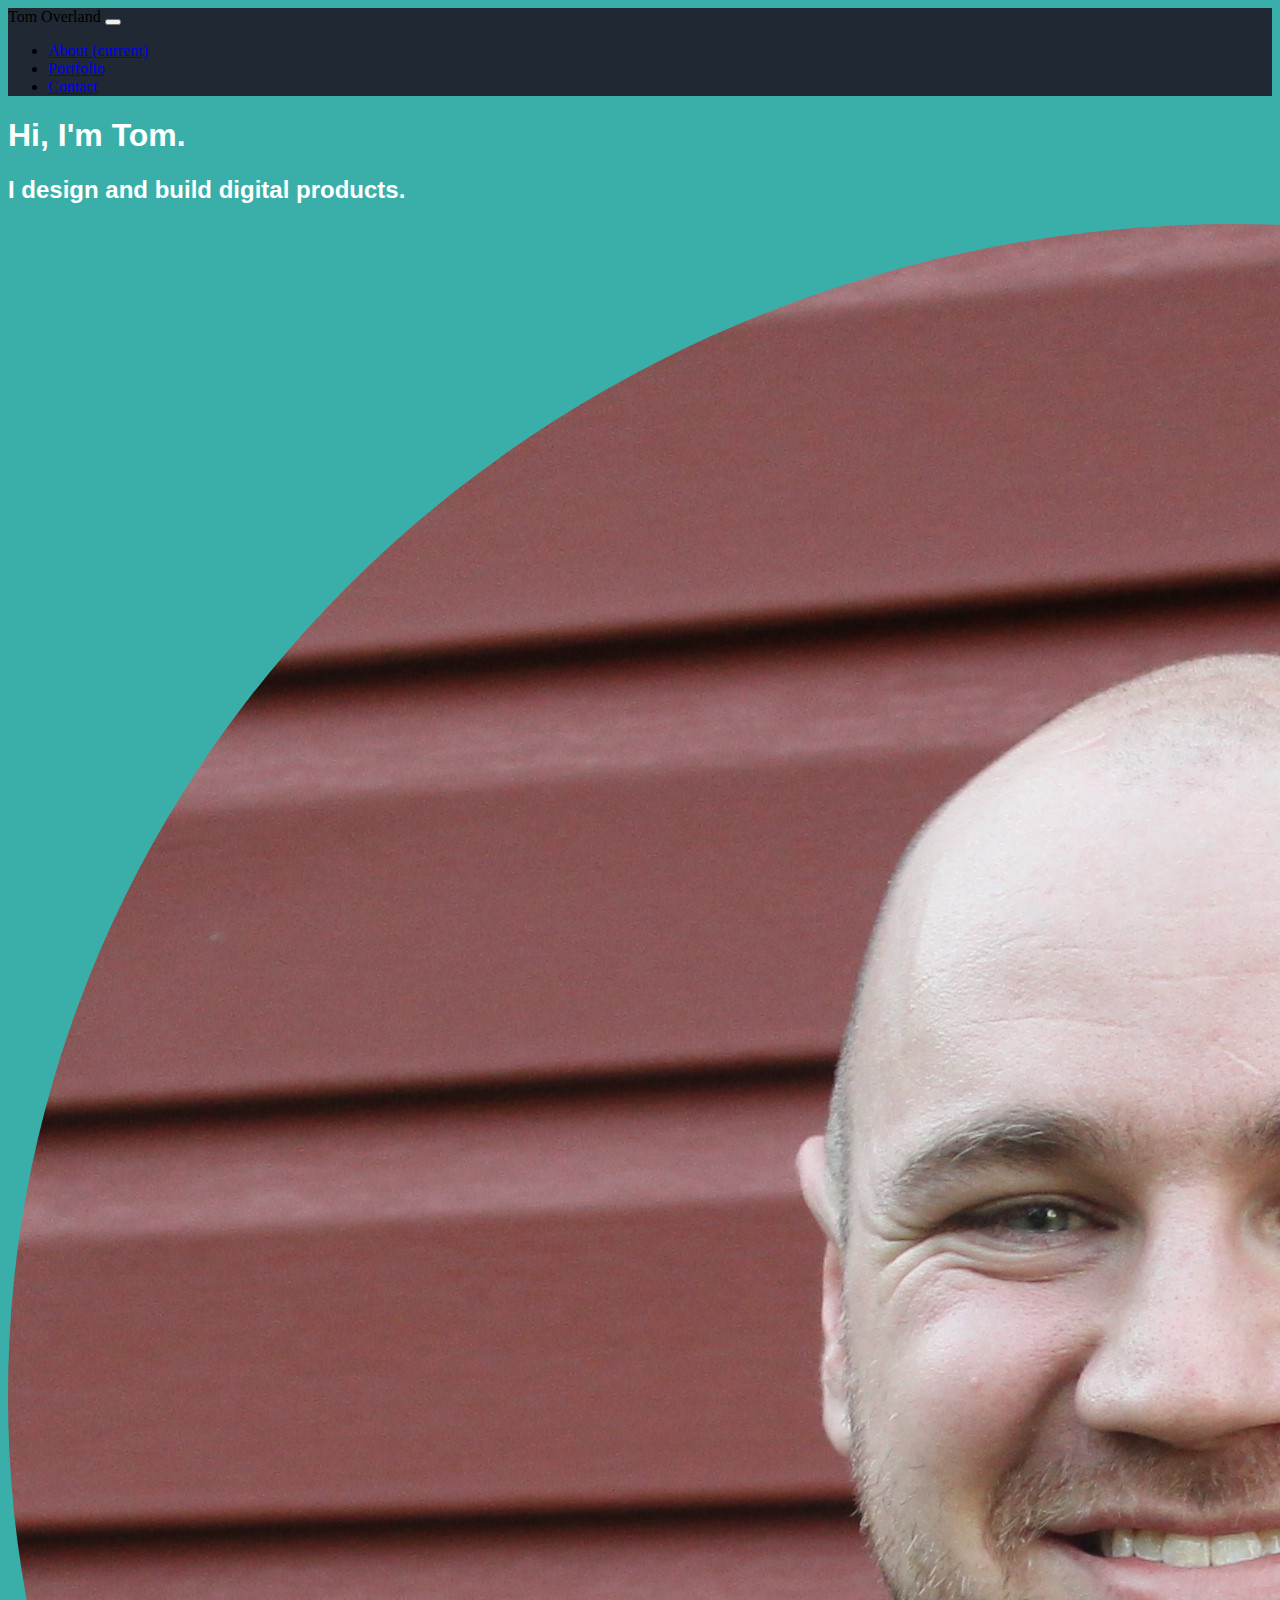
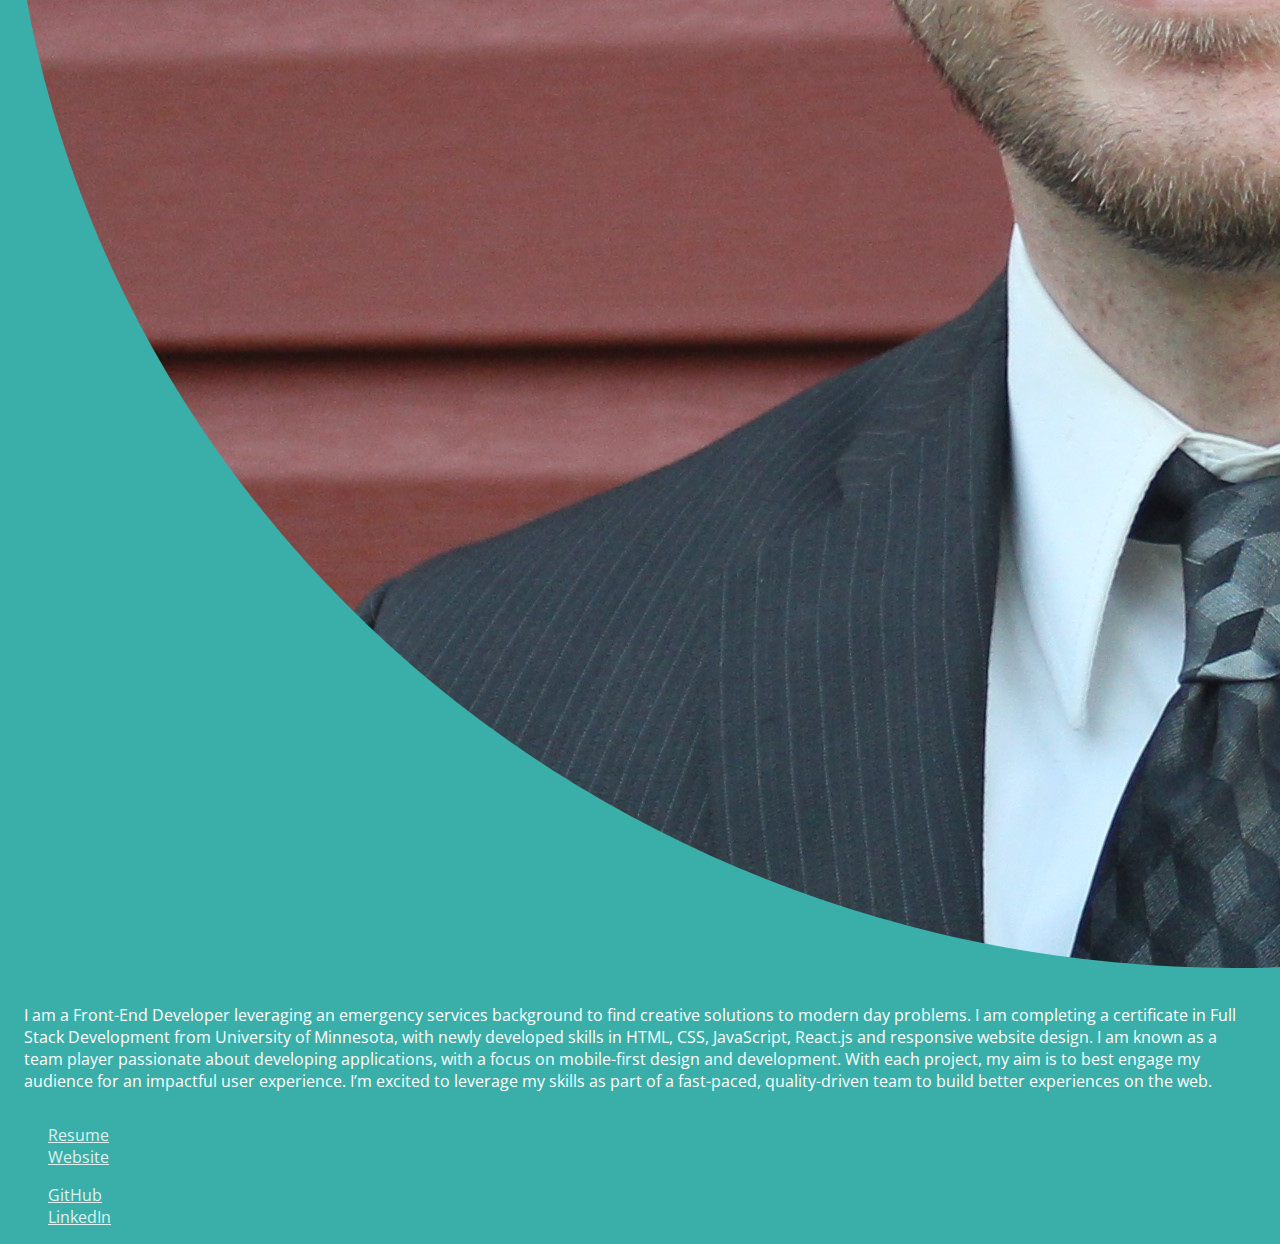
<file: index.html>
<!DOCTYPE html>
<html lang="en">
  <head>
    <meta charset="UTF-8" />
    <meta name="viewport" content="width=device-width, initial-scale=1.0" />
    <link
      rel="stylesheet"
      href="https://stackpath.bootstrapcdn.com/bootstrap/4.5.0/css/bootstrap.min.css"
      integrity="sha384-9aIt2nRpC12Uk9gS9baDl411NQApFmC26EwAOH8WgZl5MYYxFfc+NcPb1dKGj7Sk"
      crossorigin="anonymous"
    />
    <link
      href="https://fonts.googleapis.com/css2?family=Open+Sans:ital,wght@0,300;0,400;0,600;0,700;0,800;1,300;1,400;1,600;1,700;1,800&display=swap"
      rel="stylesheet"
    />
    <link rel="stylesheet" href="./assets/style.css" type="text/css" />
    <title>Tom Overland</title>
  </head>

  <body>
    <!--Nav Bar Brand-->
    <nav class="navbar navbar-expand-lg navbar-dark bg-dark">
      <a class="navbar-brand">Tom Overland</a>
      <!--Hamburger Navbar Button-->
      <button
        class="navbar-toggler"
        type="button"
        data-toggle="collapse"
        data-target="#navbarNav"
        aria-controls="navbarNav"
        aria-expanded="false"
        aria-label="Toggle navigation"
      >
        <span class="navbar-toggler-icon"></span>
      </button>
      <!--Navbar-->
      <div class="collapse navbar-collapse justify-content-end" id="navbarNav">
        <ul class="navbar-nav">
          <li class="nav-item active">
            <a class="nav-link" href="./index.html"
              >About <span class="sr-only">(current)</span></a
            >
          </li>
          <li class="nav-item">
            <a class="nav-link" href="./portfolio.html">Portfolio</a>
          </li>
          <li class="nav-item">
            <a class="nav-link" href="./contact.html">Contact</a>
          </li>
        </ul>
      </div>
    </nav>

    <!--About Me Header-->
    <div class="container mt-3">
      <div class="row">
        <div class="col d-flex justify-content-center">
          <h1 class="white">Hi, I'm Tom.</h1>
        </div>
      </div>
      <div class="row">
        <div class="col d-flex justify-content-center">
          <h2 class="white">
            I design and build digital products.
          </h2>
        </div>
      </div>
    </div>

    <!--Photo-->
    <div class="container">
      <div class="row">
        <div class="col-3"></div>
        <div class="col-6">
          <img
            src="./assets/TomPhoto.JPG"
            id="profile-photo"
            class="img-fluid"
            alt="Photo of Tom Overland"
          />
        </div>
        <div class="col-3"></div>
      </div>
    </div>

    <!--Biography-->
    <div class="container biography mt-3">
      <!--Sub Text for Bio-->
      <div class="row">
        <div class="col d-flex justify-content-center">
          <p class="white">
            I am a Front-End Developer leveraging an emergency services background to find creative solutions to modern day problems.  
            I am completing a certificate in Full Stack Development from University of Minnesota, with newly developed skills in HTML, CSS, JavaScript, React.js and responsive website design.  
            I am known as a team player passionate about developing applications, with a focus on mobile-first design and development.  
            With each project, my aim is to best engage my audience for an impactful user experience.
            I’m excited to leverage my skills as part of a fast-paced, quality-driven team to build better experiences on the web.
          </p>
        </div>
      </div>
      <!--Links USED SUBROWS AND COLUMNS FOR PROJECT BONUS.  WILL REMOVE LATER-->
      <div class="container">
        <div class="row">
          <div class="col-md-3"></div>
          <div class="col-md-3 d-flex justify-content-center">
            <ul>
              <li>
                <!--Resume being edited-->
                <a href="http://www.google.com" class="darkwhite" target="_blank">Resume</a>
              </li>
              <li>
                <!--Website being edited-->
                <a href="http://www.google.com" class="darkwhite" target="_blank">Website</a>
              </li>
            </ul>
          </div>
          <div class="col-md-3 d-flex justify-content-center">
            <ul>
              <li>
                <a href="https://github.com/TomOverland" class="darkwhite" target="_blank">GitHub</a>
              </li>
              <li>
                <a href="https://www.linkedin.com/in/thomasoverland" class="darkwhite" target="_blank">LinkedIn</a>
              </li>
            </ul>
          </div>
          <div class="col-md-3"></div>
        </div>
      </div>
    </div>

    <!--Scripts-->
    <script
      src="https://code.jquery.com/jquery-3.5.1.slim.min.js"
      integrity="sha384-DfXdz2htPH0lsSSs5nCTpuj/zy4C+OGpamoFVy38MVBnE+IbbVYUew+OrCXaRkfj"
      crossorigin="anonymous"
    ></script>
    <script
      src="https://cdn.jsdelivr.net/npm/popper.js@1.16.0/dist/umd/popper.min.js"
      integrity="sha384-Q6E9RHvbIyZFJoft+2mJbHaEWldlvI9IOYy5n3zV9zzTtmI3UksdQRVvoxMfooAo"
      crossorigin="anonymous"
    ></script>
    <script
      src="https://stackpath.bootstrapcdn.com/bootstrap/4.5.0/js/bootstrap.min.js"
      integrity="sha384-OgVRvuATP1z7JjHLkuOU7Xw704+h835Lr+6QL9UvYjZE3Ipu6Tp75j7Bh/kR0JKI"
      crossorigin="anonymous"
    ></script>
  </body>
</html>
</file>
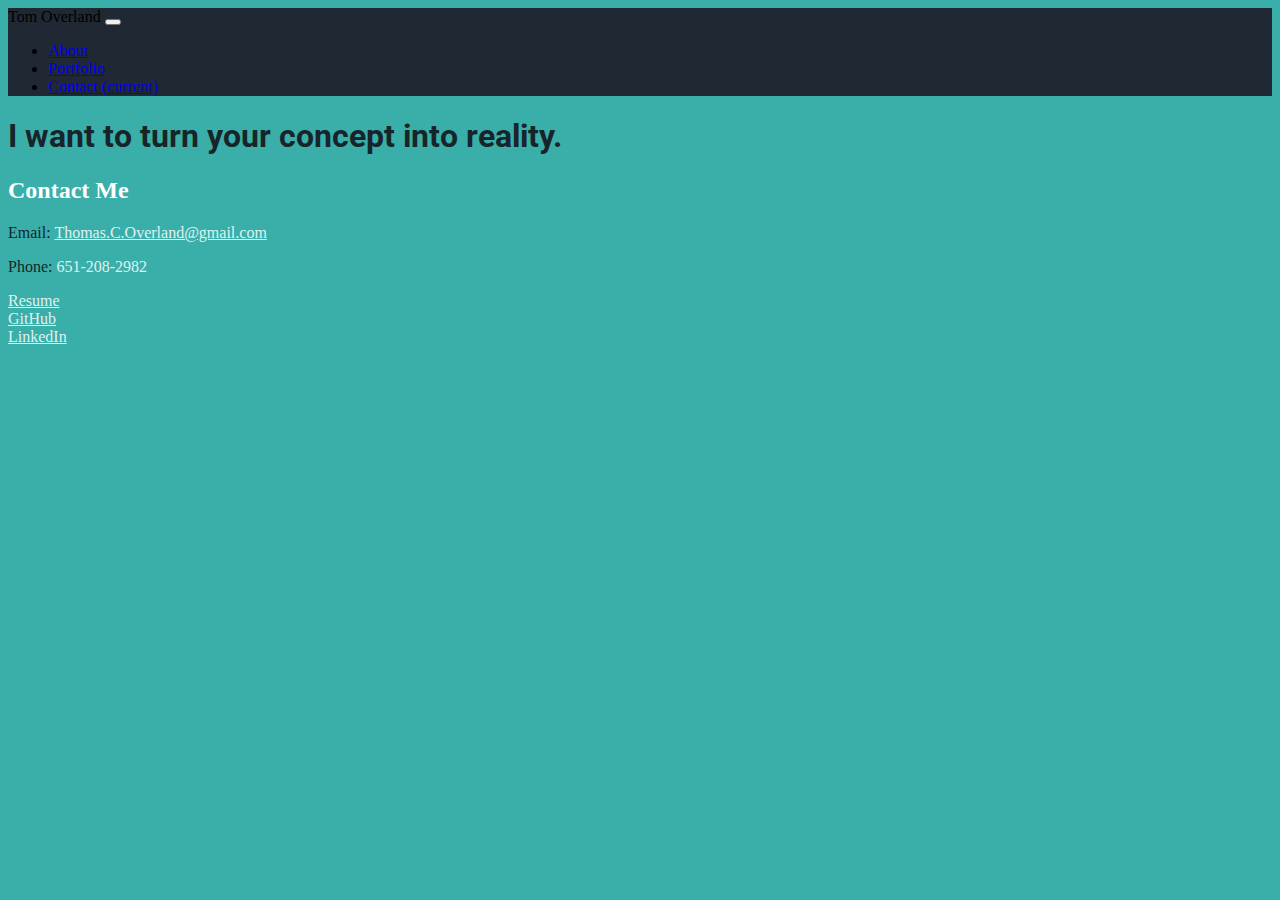
<file: contact.html>
<!DOCTYPE html>
<html lang="en">

<head>
  <meta charset="UTF-8" />
  <meta name="viewport" content="width=device-width, initial-scale=1.0" />
  <link rel="stylesheet" href="https://stackpath.bootstrapcdn.com/bootstrap/4.5.0/css/bootstrap.min.css"
    integrity="sha384-9aIt2nRpC12Uk9gS9baDl411NQApFmC26EwAOH8WgZl5MYYxFfc+NcPb1dKGj7Sk" crossorigin="anonymous" />
  <link
    href="https://fonts.googleapis.com/css2?family=Roboto:ital,wght@0,100;0,300;0,400;0,500;0,700;0,900;1,100;1,300;1,400;1,500;1,700;1,900&display=swap"
    rel="stylesheet" />
  <link
    href="https://fonts.googleapis.com/css2?family=Open+Sans:ital,wght@0,300;0,400;0,600;0,700;0,800;1,300;1,400;1,600;1,700;1,800&display=swap"
    rel="stylesheet" />
  <link rel="stylesheet" href="./assets/style.css" type="text/css" />
  <title>Tom Overland</title>
</head>

<body>
  <!--Nav Bar Brand-->
  <nav class="navbar navbar-expand-lg navbar-dark bg-dark">
    <a class="navbar-brand">Tom Overland</a>
    <!--Hamburger Navbar Button-->
    <button class="navbar-toggler" type="button" data-toggle="collapse" data-target="#navbarNav"
      aria-controls="navbarNav" aria-expanded="false" aria-label="Toggle navigation">
      <span class="navbar-toggler-icon"></span>
    </button>
    <!--Navbar-->
    <div class="collapse navbar-collapse justify-content-end" id="navbarNav">
      <ul class="navbar-nav">
        <li class="nav-item">
          <a class="nav-link" href="./index.html">About</a>
        </li>
        <li class="nav-item">
          <a class="nav-link" href="./portfolio.html">Portfolio</a>
        </li>
        <li class="nav-item active">
          <a class="nav-link disabled" href="./contact.html">Contact <span class="sr-only">(current)</span></a>
        </li>
      </ul>
    </div>
  </nav>
  <div class="container">
    <div class="row">
      <div class="col d-flex justify-content-center mt-4 mb-4">
        <h1 class="gray">I want to turn your concept into <span class="red">reality.</span></h1>
      </div>
    </div>
  </div>
  <section class="mb-4">
    <!--Section heading-->
    <h2 class="h1-responsive font-weight-bold text-center my-4 white">
      Contact Me
    </h2>
  </section>
  <div class="container">
    <div class="row">
      <div class="col d-flex justify-content-center">
        <p class="gray">
          Email: <a href="mailto:Thomas.C.Overland@gmail.com" class="darkwhite">Thomas.C.Overland@gmail.com</a>
        </p>
      </div>
    </div>
    <div class="row">
      <div class="col d-flex justify-content-center">
        <p class="gray">
          Phone: <span class="darkwhite">651-208-2982</span>
        </p>
      </div>
    </div>
    <div class="row">
      <div class="col d-flex mb-3 justify-content-center">
        <a href="https://drive.google.com/file/d/1pa6L8Xy4B1BS9oh3oAFTnw4IweTMQO5u/view?usp=sharing" class="darkwhite"
          target="_blank">Resume</a>
      </div>
    </div>
    <div class="row">
      <div class="col d-flex mb-3 justify-content-center">
        <a href="https://github.com/TomOverland" class="darkwhite" target="_blank">GitHub</a>
      </div>
    </div>
    <div class="row">
      <div class="col d-flex justify-content-center">
        <a href="https://www.linkedin.com/in/thomasoverland" class="darkwhite" target="_blank">LinkedIn</a>
      </div>
    </div>
  </div>

  <script src="https://code.jquery.com/jquery-3.5.1.slim.min.js"
    integrity="sha384-DfXdz2htPH0lsSSs5nCTpuj/zy4C+OGpamoFVy38MVBnE+IbbVYUew+OrCXaRkfj"
    crossorigin="anonymous"></script>
  <script src="https://cdn.jsdelivr.net/npm/popper.js@1.16.0/dist/umd/popper.min.js"
    integrity="sha384-Q6E9RHvbIyZFJoft+2mJbHaEWldlvI9IOYy5n3zV9zzTtmI3UksdQRVvoxMfooAo"
    crossorigin="anonymous"></script>
  <script src="https://stackpath.bootstrapcdn.com/bootstrap/4.5.0/js/bootstrap.min.js"
    integrity="sha384-OgVRvuATP1z7JjHLkuOU7Xw704+h835Lr+6QL9UvYjZE3Ipu6Tp75j7Bh/kR0JKI"
    crossorigin="anonymous"></script>
</body>

</html>
</file>
<file: assets/style.css>
body {
    background-color: #3aafa9;
}

.navbar {
    background-color: #1f2833;
}

#profile-photo {
    border-radius: 50%;
}

.white {
    color: #feffff;
}

.gray {
    color: #17252a;
}

.darkwhite {
    color: #def2f1;
}

.container h1 {
    font-family: Roboto, Arial, Helvetica, sans-serif;
}

.container h2 {
    font-family: Roboto, Arial, Helvetica, sans-serif;
}

.container h3 {
    font-family: Roboto, Arial, Helvetica, sans-serif;
}

.container li {
    font-family: "Open Sans", Arial, Helvetica, sans-serif;
}

.biography p {
    font-family: "Open Sans", Arial, Helvetica, sans-serif;
    padding: 1rem;
}

.biography ul {
    list-style: none;
}

.portfolio-img {
    max-width: 300px;
    max-height: 300px;
    width: 100%;
    height: auto;
}

.projects {
    padding-top: 1rem;
}

form {
    margin: 1rem;
}
</file>
